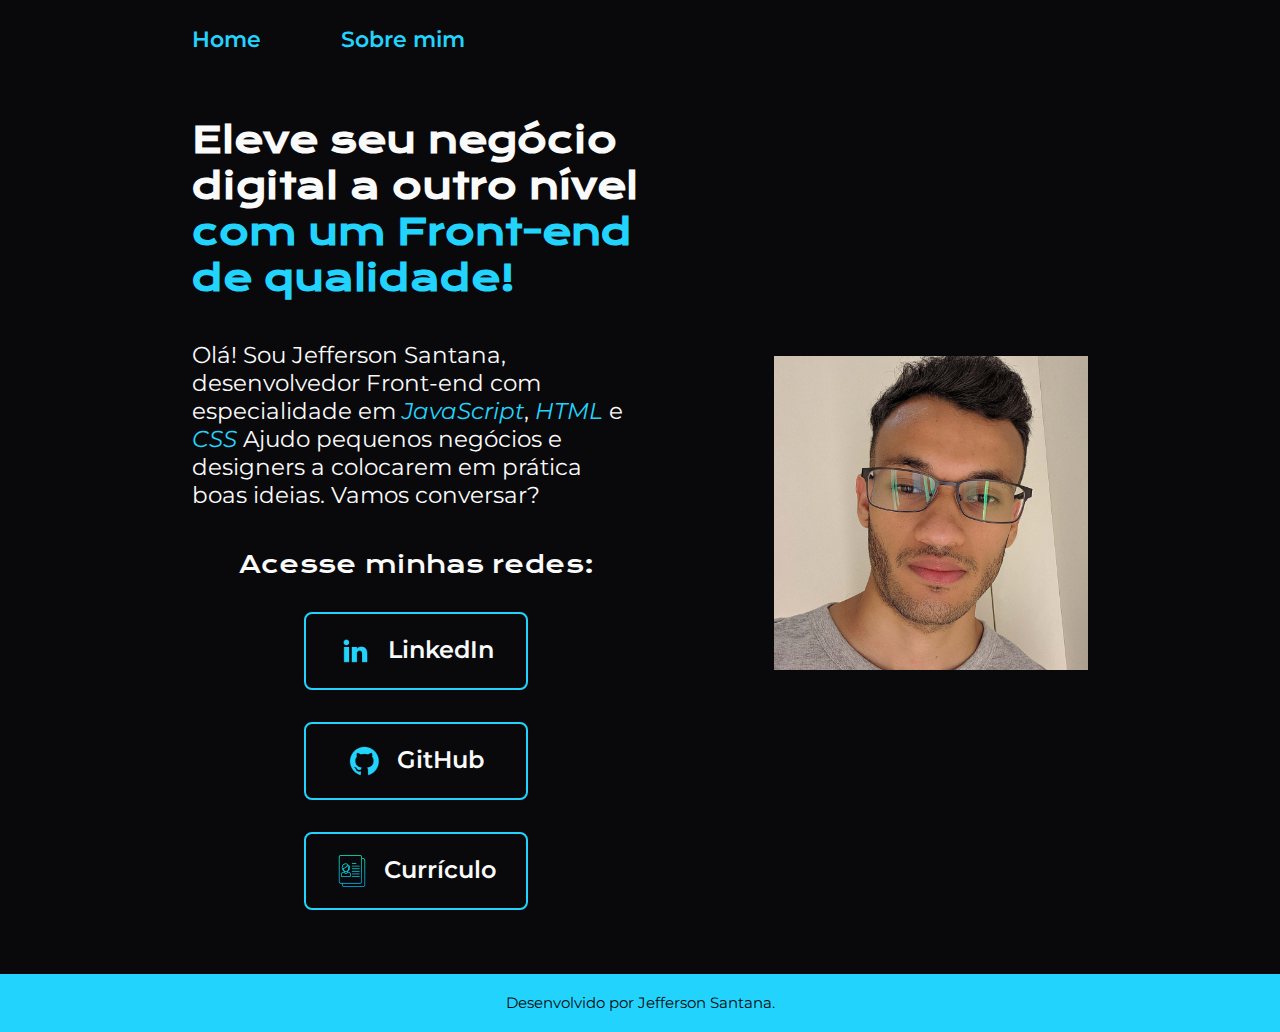
<file: index.html>
<!DOCTYPE html>
<html lang="pt-BR">

<head>
  <meta charset="UTF-8">
  <meta name="viewport" content="width=device-width, initial-scale=1.0">
  <title>jefsantanaa</title>
  <link rel="stylesheet" href="./styles/style.css">
</head>

<body>
  <header class="header">
    <nav class="header__menu">
      <a href="index.html" class="header__menu__link">Home</a>
      <a href="aboutme.html" class="header__menu__link">Sobre mim</a>
    </nav>
  </header>

  <main class="presentation">
    <section class="presentation__content">
      <h1 class="presentation__content__heading">
        Eleve seu negócio digital a outro nível <strong class="title-highlight">com um Front-end de qualidade!</strong>
      </h1>
      <p class="presentation__content__paragraph">
        Olá! Sou Jefferson Santana, desenvolvedor Front-end
        com especialidade em <em>JavaScript</em>, <em>HTML</em> e <em>CSS</em>
        Ajudo pequenos negócios e designers a colocarem em
        prática boas ideias. Vamos conversar?
      </p>
      <div class="presentation__contacts">
        <h2 class="presentation__contacts__subtitle">Acesse minhas redes:</h2>
        <a class="presentation__contacts__link" href="https://www.linkedin.com/in/jefsantanaa/" target="_blank">
          <img src="./assets/linkedin.png" alt="Social network logo Linkedin">
          LinkedIn
        </a>
        <a class="presentation__contacts__link" href="https://github.com/jefsantanaa" target="_blank">
          <img src="./assets/github.png" alt="Social network logo GitHub">
          GitHub
        </a>
        <a class="presentation__contacts__link" href="resume.html">
          <img src="./assets/curriculo.png" alt="Jefferson's resume">
          Currículo
        </a>
      </div>
    </section>
    <img class="jefferson__profile__photo" src="./assets/jefferson_profile_photo.jpg"
      alt="Jefferson Profile Photo, a brown person, with black hair and wearing glasses">
  </main>

  <footer class="footer">
    <p>Desenvolvido por Jefferson Santana.</p>
  </footer>
</body>

</html>
</file>
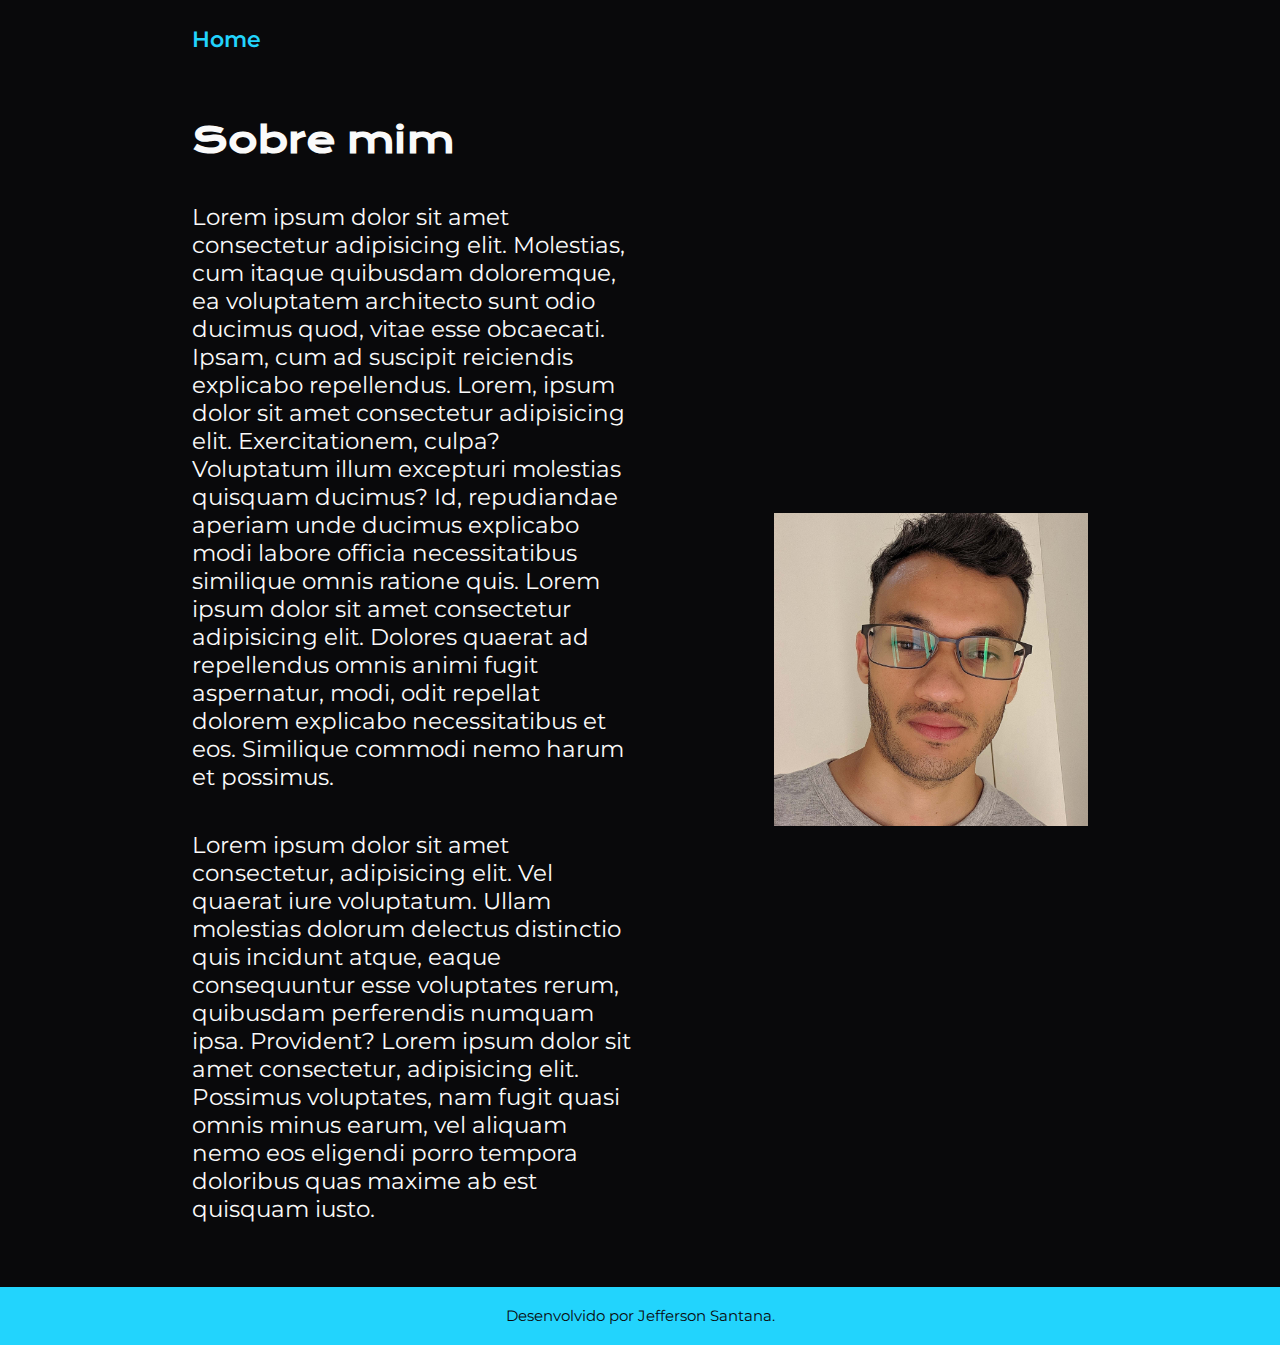
<file: aboutme.html>
<!DOCTYPE html>
<html lang="pt-BR">

<head>
  <meta charset="UTF-8">
  <meta name="viewport" content="width=device-width, initial-scale=1.0">
  <title>Sobre mim</title>
  <link rel="stylesheet" href="./styles/style.css">
</head>

<body>
  <header class="header">
    <nav class="header__menu">
      <a href="index.html" class="header__menu__link">Home</a>
    </nav>
  </header>

  <main class="presentation">
    <section class="presentation__content">
      <h1 class="presentation__content__heading">Sobre mim</h1>
      <p class="presentation__content__paragraph">
        Lorem ipsum dolor sit amet consectetur adipisicing elit. Molestias, cum itaque quibusdam doloremque, ea
        voluptatem architecto sunt odio ducimus quod, vitae esse obcaecati. Ipsam, cum ad suscipit reiciendis explicabo repellendus.
        Lorem, ipsum dolor sit amet consectetur adipisicing elit. Exercitationem, culpa? Voluptatum illum excepturi molestias quisquam ducimus? Id, repudiandae aperiam unde ducimus explicabo modi labore officia necessitatibus similique omnis ratione quis.
        Lorem ipsum dolor sit amet consectetur adipisicing elit. Dolores quaerat ad repellendus omnis animi fugit aspernatur, modi, odit repellat dolorem explicabo necessitatibus et eos. Similique commodi nemo harum et possimus.
      </p>
      <p class="presentation__content__paragraph">Lorem ipsum dolor sit amet consectetur, adipisicing elit. Vel quaerat iure voluptatum. Ullam molestias dolorum
        delectus distinctio quis incidunt atque, eaque consequuntur esse voluptates rerum, quibusdam perferendis numquam
        ipsa. Provident?
        Lorem ipsum dolor sit amet consectetur, adipisicing elit. Possimus voluptates, nam fugit quasi omnis minus earum, vel aliquam nemo eos eligendi porro tempora doloribus quas maxime ab est quisquam iusto.</p>
    </section>
    <img class="jefferson__profile__photo" src="./assets/jefferson_profile_photo.jpg"
      alt="Jefferson Profile Photo, a brown person, with black hair and wearing glasses">
  </main>

  <footer class="footer">
    <p>Desenvolvido por Jefferson Santana.</p>
  </footer>
</body>

</html>
</file>
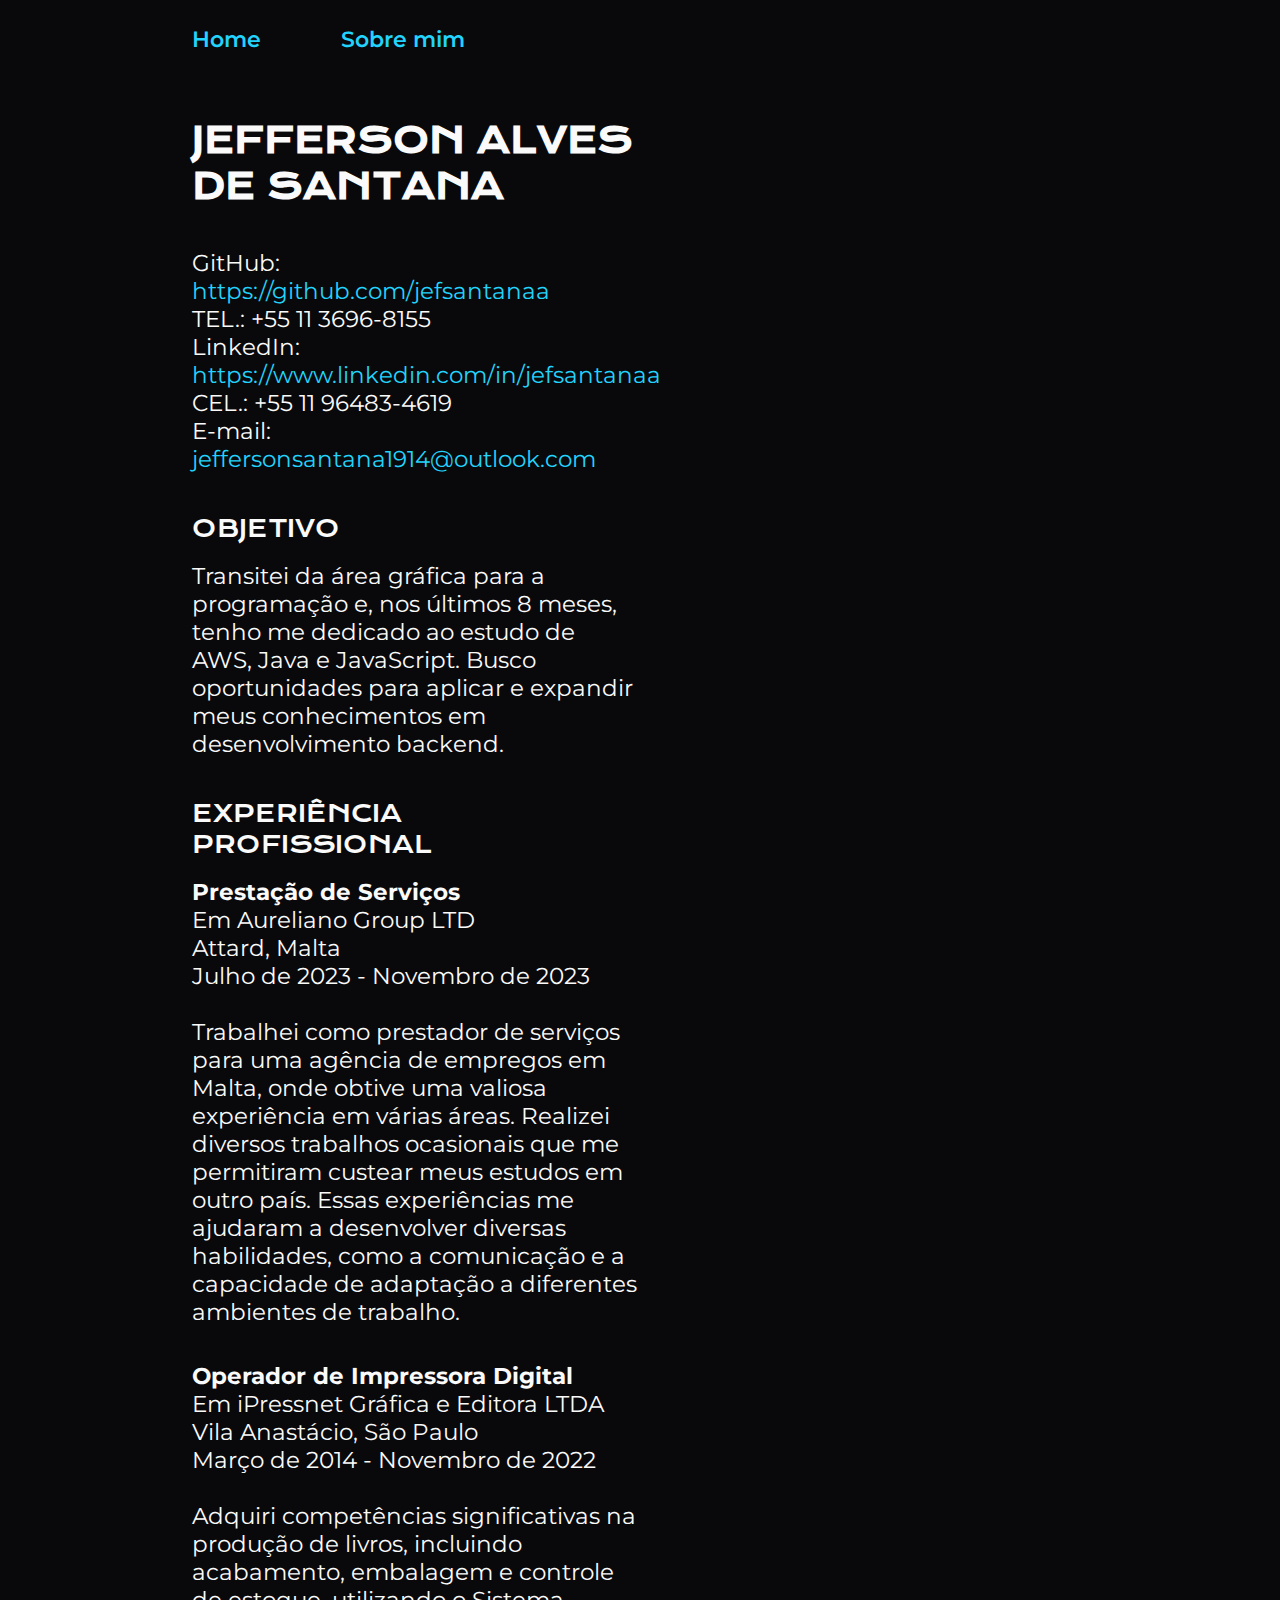
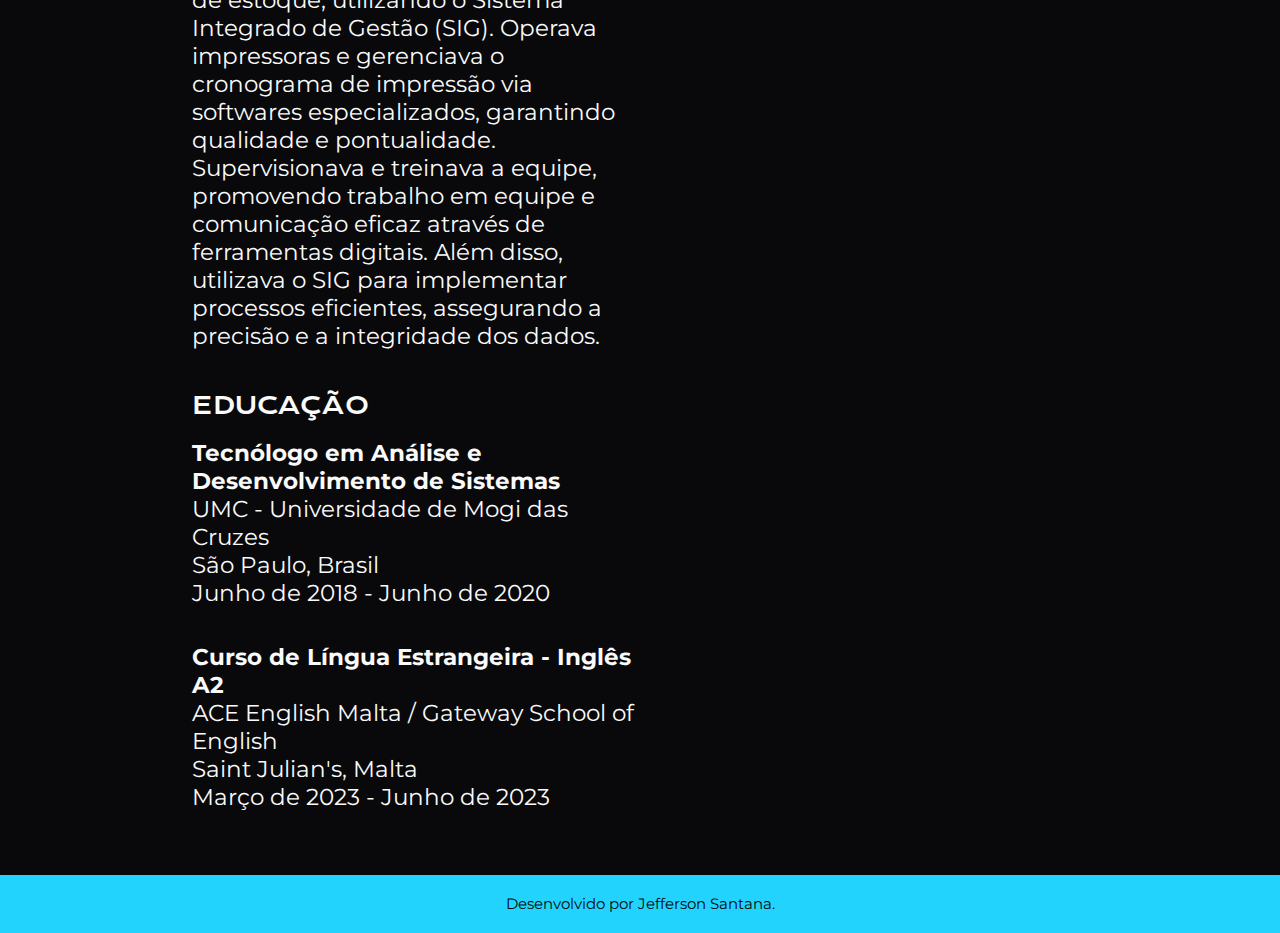
<file: resume.html>
<!DOCTYPE html>
<html lang="pt-BR">

<head>
  <meta charset="UTF-8">
  <meta name="viewport" content="width=device-width, initial-scale=1.0">
  <title>Currículo</title>
  <link rel="stylesheet" href="./styles/style.css">
</head>

<body>
  <header class="header">
    <nav class="header__menu">
      <a href="index.html" class="header__menu__link">Home</a>
      <a href="aboutme.html" class="header__menu__link">Sobre mim</a>
    </nav>
  </header>

  <main class="presentation">
    <section class="presentation__content">
      <h1 class="presentation__content__heading">JEFFERSON ALVES DE SANTANA</h1>
      <div>
        <p class="presentation__content__paragraph">
          GitHub: <a class="presentation__content__contacts" href="https://github.com/jefsantanaa" target="_blank">https://github.com/jefsantanaa</a><br>
          TEL.: +55 11 3696-8155<br>
          LinkedIn: <a class="presentation__content__contacts" href="https://www.linkedin.com/in/jefsantanaa" target="_blank">https://www.linkedin.com/in/jefsantanaa</a> 
          CEL.: +55 11 96483-4619<br>
          E-mail: <a class="presentation__content__contacts" href="mailto:jeffersonsantana1914@outlook.com" target="_blank">jeffersonsantana1914@outlook.com</a>
        </p>
      </div>
      <div>
        <h2 class="presentation__contacts__subtitle">OBJETIVO</h2>
        <br>
        <p class="presentation__content__paragraph">
          Transitei da área gráfica para a programação e, nos últimos 8 meses, tenho me dedicado ao
          estudo de AWS, Java e JavaScript. Busco oportunidades para aplicar e expandir meus
          conhecimentos em desenvolvimento backend.
        </p>
      </div>
      <div>
        <h2 class="presentation__contacts__subtitle">EXPERIÊNCIA PROFISSIONAL</h2>
        <br>
        <p class="presentation__content__paragraph">
          <strong>Prestação de Serviços</strong><br>
          Em Aureliano Group LTD<br>
          Attard, Malta<br>
          Julho de 2023 - Novembro de 2023<br>
          <br>
          Trabalhei como prestador de serviços para uma agência de empregos em Malta, onde obtive uma
          valiosa experiência em várias áreas. Realizei diversos trabalhos ocasionais que me permitiram
          custear meus estudos em outro país. Essas experiências me ajudaram a desenvolver diversas
          habilidades, como a comunicação e a capacidade de adaptação a diferentes ambientes de
          trabalho.
        </p>
        <br>
        <br>
        <p class="presentation__content__paragraph">
          <strong>Operador de Impressora Digital</strong><br> 
          Em iPressnet Gráfica e Editora LTDA<br>
          Vila Anastácio, São Paulo<br>
          Março de 2014 - Novembro de 2022<br>
          <br>
          Adquiri competências significativas na produção de livros, incluindo acabamento, embalagem e
          controle de estoque, utilizando o Sistema Integrado de Gestão (SIG). Operava impressoras e
          gerenciava o cronograma de impressão via softwares especializados, garantindo qualidade e
          pontualidade. Supervisionava e treinava a equipe, promovendo trabalho em equipe e comunicação
          eficaz através de ferramentas digitais. Além disso, utilizava o SIG para implementar processos
          eficientes, assegurando a precisão e a integridade dos dados.
        </p>
      </div>
      <div>
        <h2 class="presentation__contacts__subtitle">EDUCAÇÃO</h2>
        <br>
        <p class="presentation__content__paragraph">
          <strong>Tecnólogo em Análise e Desenvolvimento de Sistemas</strong><br>
          UMC - Universidade de Mogi das Cruzes<br>
          São Paulo, Brasil<br>
          Junho de 2018 - Junho de 2020<br>
        </p>
        <br>
        <br>
        <p class="presentation__content__paragraph">
          <strong>Curso de Língua Estrangeira - Inglês A2</strong><br>
          ACE English Malta / Gateway School of English<br>
          Saint Julian's, Malta<br>
          Março de 2023 - Junho de 2023<br>
        </p>
      </div>
    </section>
  </main>

  <footer class="footer">
    <p>Desenvolvido por Jefferson Santana.</p>
  </footer>
</body>

</html>
</file>
<file: styles/style.css>
@import url('https://fonts.googleapis.com/css2?family=Krona+One&family=Montserrat:ital@0;1&display=swap');

:root {
  --primary-color: #09090B;
  --secondary-color: #FAFAFA;
  --tertiary-color: #22D4FD;
  --hover-color: #272727;

  --primary-font: 'Krona One', sans-serif;
  --secondary-font: 'Montserrat', sans-serif;
}

* {
  margin: 0;
  padding: 0;
  box-sizing: border-box;
}

body {
  background-color: var(--primary-color);
  color: var(--secondary-color);
}

.header {
  padding: 2% 0% 0% 15%;
}

.header__menu {
  display: flex;
  gap: 80px;
}

.header__menu__link {
  font-family: var(--secondary-font);
  font-size: 1.37rem;
  color: var(--tertiary-color);
  font-weight: 600;
  text-decoration: none;
}

.presentation {
  margin: 5% 15%;
  display: flex;
  align-items: center;
  justify-content: space-between;
  gap: 82px;
}

.presentation__content {
  display: flex;
  flex-direction: column;
  width: 50%;
  gap: 40px;
}

.presentation__content__heading {
  font-family: var(--primary-font);
  font-size: 2.25rem;
}

.presentation__content__paragraph {
  font-family: var(--secondary-font);
  font-size: 1.43rem;
}

.presentation__content__contacts {
  text-decoration: none;
  color: var(--tertiary-color);
}

.title-highlight {
  color: var(--tertiary-color);
}

.presentation__contacts__subtitle {
  font-family: var(--primary-font);
  font-size: 1.5rem;
  font-weight: 400;
}

.presentation__contacts {
  display: flex;
  flex-direction: column;
  align-items: center;
  gap: 32px;
}

.presentation__contacts__link {
  font-family: var(--secondary-font);
  font-size: 1.5rem;
  font-weight: 600;
  color: var(--secondary-color);
  border: 2px solid var(--tertiary-color);
  display: flex;
  justify-content: center;
  gap: 16px;
  text-decoration: none;
  width: 50%;
  border-radius: 8px;
  padding: 21px 0;
  text-align: center;
}

.presentation__contacts__link:hover {
  background-color: var(--hover-color);
}

em {
  color: var(--tertiary-color);
}

.jefferson__profile__photo {
  width: 35%;
}

.footer {
  font-family: var(--secondary-font);
  font-size: 0.93rem;
  font-weight: 400;
  color: var(--primary-color);
  background-color: var(--tertiary-color);
  padding: 20px;
  text-align: center;
}

@media (max-width: 1200px) {
  .header {
    padding: 8%;
  }

  .header__menu {
    justify-content: center;
  }

  .presentation {
    flex-direction: column-reverse;
    padding: 5%;
  }

  .presentation__content {
    width:auto;
  }
}
</file>
